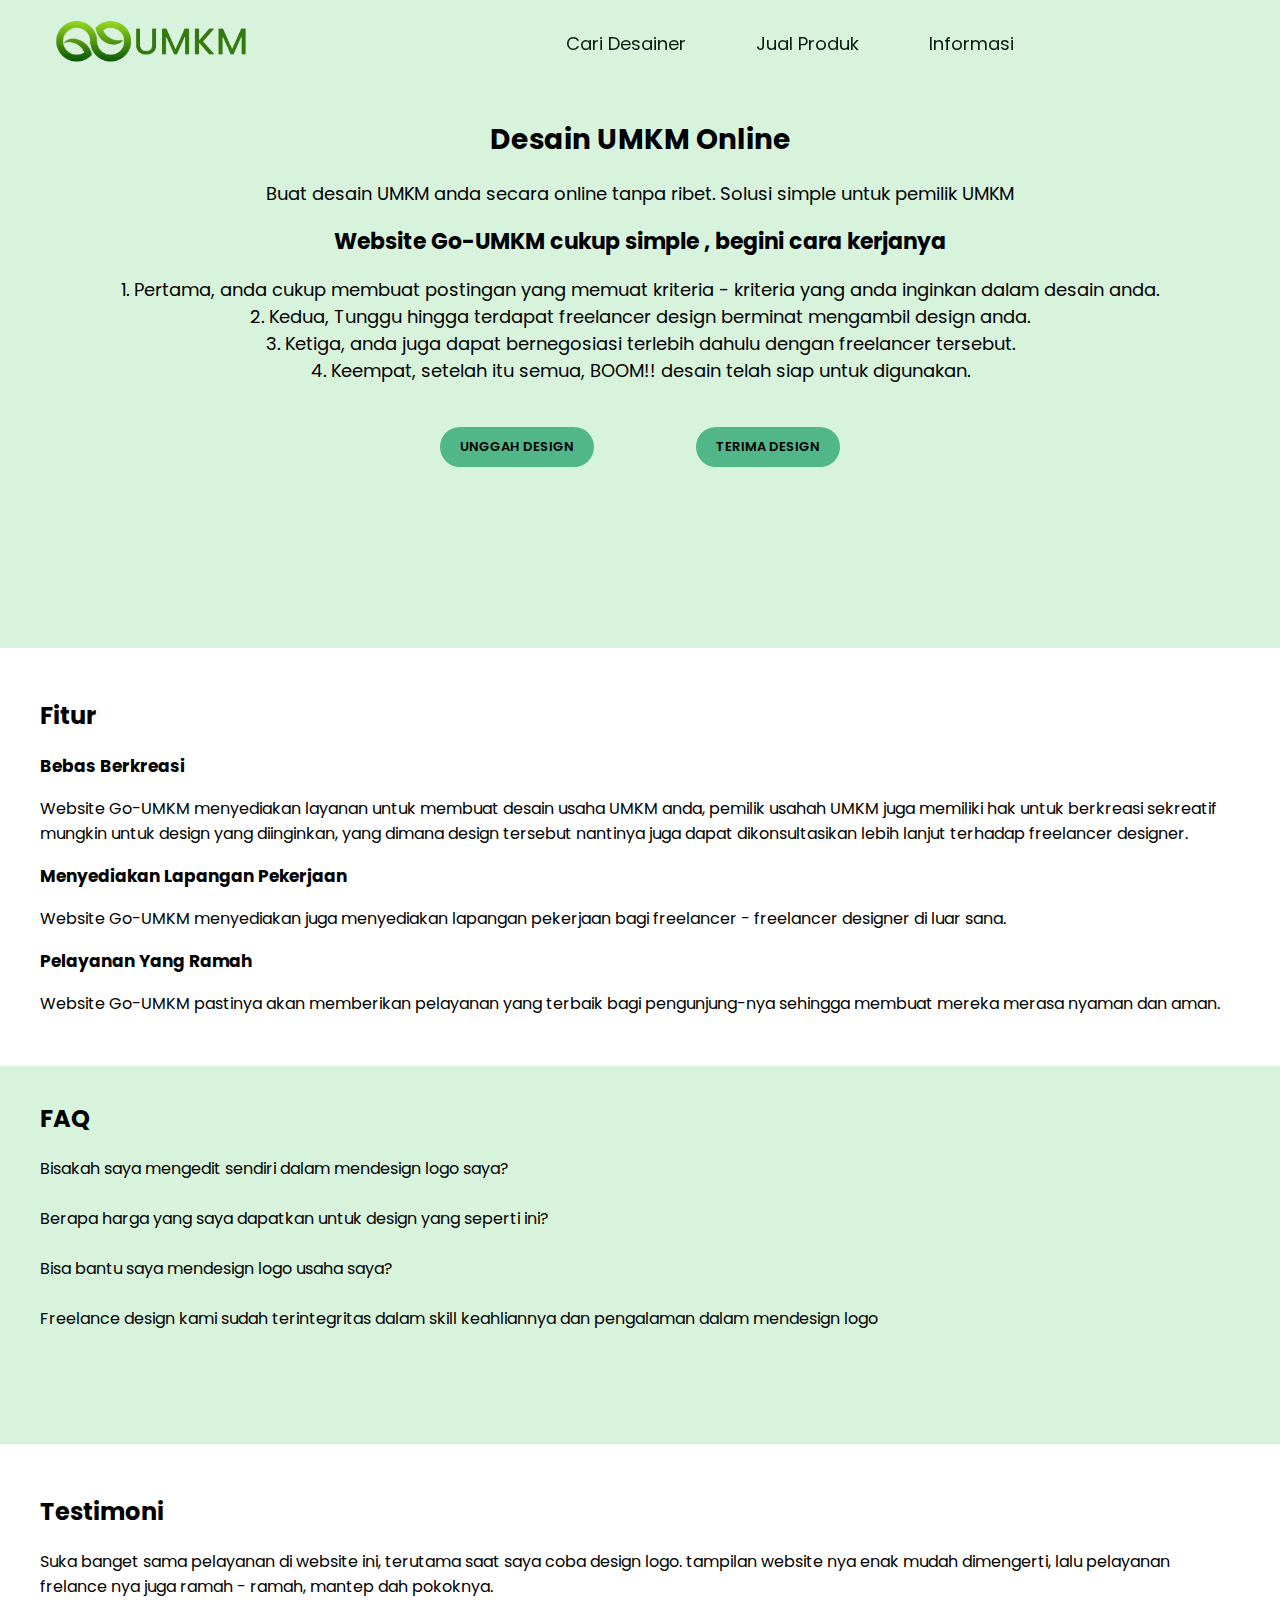
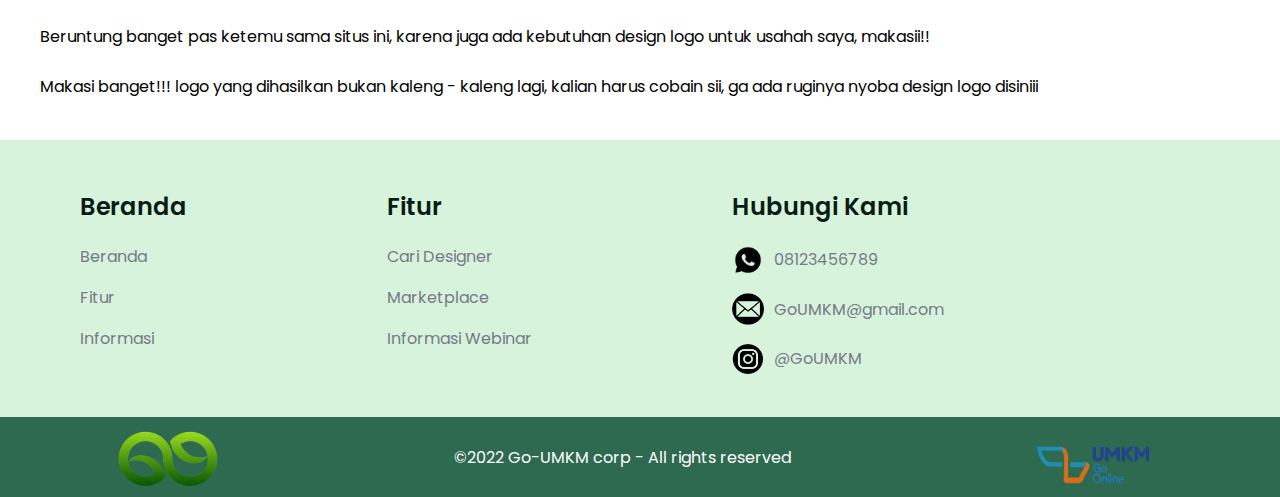
<file: index.html>
<!DOCTYPE html>
<html lang="en">
<head>
    <meta charset="UTF-8">
    <meta http-equiv="X-UA-Compatible" content="IE=edge">
    <meta name="viewport" content="width=device-width, initial-scale=1.0">
    <title>Designer </title>
    <link rel = "icon" href = "image/Icon logo baru.png" type = "image/x-icon">
    <link rel="preconnect" href="https://fonts.googleapis.com">
    <link rel="preconnect" href="https://fonts.gstatic.com" crossorigin>
    <link href="https://fonts.googleapis.com/css2?family=Poppins:wght@400;600;700&display=swap" rel="stylesheet">  
    <link rel="stylesheet" href="style.css">
</head>
<body>
    <header>
        <div class="wrapper">
            <nav class="navbar" id="nav">
                <div class="navbar-brand">
                    <a href="#home"><img src="image/Logo baru panjang.png" alt=""></a>
                </div>
                <ul class="navbar-nav ">
                    <li class="nav-item"><a href="#introduction">Cari Desainer</a></li>
                    <li class="nav-item"><a href="#fitur">Jual Produk</a></li>
                    <li class="nav-item"><a href="#divisi">Informasi</a></li>
                </ul>
            </nav>
            
            <!--akhir navbar-->


            <div class="GO-UMKM">
                <div class="center">
                    <br><br><br><br>
                    <div class="judul">
                        <h1>Desain UMKM Online</h1>
                    </div>
                    <div class="juduldecs">
                        <p>Buat desain UMKM anda secara online tanpa ribet. Solusi simple untuk pemilik UMKM</p>
                    </div>
                    
                    <h2>Website Go-UMKM  cukup simple , begini cara kerjanya</h2>
                    <div class="decs">
                        <p>1. Pertama, anda cukup membuat postingan yang memuat  kriteria - kriteria yang anda inginkan dalam desain anda. <br>
                            2. Kedua, Tunggu hingga terdapat freelancer design berminat mengambil design anda. <br>
                            3. Ketiga, anda juga dapat bernegosiasi terlebih dahulu dengan freelancer tersebut. <br>
                            4. Keempat, setelah itu semua, BOOM!! desain telah siap untuk digunakan.  </p> <br>
                    </div>
                        
                    
                    
                    <a href="post.html" class="btn postdesign">UNGGAH DESIGN</a>
                    <a href="accept.html" class="btn terimadesign">TERIMA DESIGN</a>                
                </div>
            </div>
        </div>
    </header>
    <!--akhir section header-->
    
    <div class="wrapper">
        <section class="fitur">
            <div class="left">
                <h2>Fitur</h2>

                <h3>Bebas Berkreasi</h3>
                <p>Website Go-UMKM menyediakan layanan untuk membuat desain usaha UMKM anda, pemilik usahah UMKM 
                    juga memiliki hak untuk berkreasi sekreatif mungkin untuk design yang diinginkan, yang dimana design
                    tersebut nantinya juga dapat dikonsultasikan lebih lanjut terhadap freelancer designer.</p>

                <h3>Menyediakan Lapangan Pekerjaan</h3>
                <p>Website Go-UMKM menyediakan juga menyediakan lapangan pekerjaan bagi freelancer - freelancer designer
                    di luar sana.</p> 
                    
                <h3>Pelayanan Yang Ramah</h3>
                <p>Website Go-UMKM pastinya akan memberikan pelayanan yang terbaik bagi pengunjung-nya sehingga 
                    membuat mereka merasa nyaman dan aman.</p>
            </div>
        </section>
    </div>
    <!--akhir section Fitur-->
    <section class="faq">
        <div class="wrapper">
            <h2 id="faq"> <br> FAQ </h2>

            <p>Bisakah saya mengedit sendiri dalam mendesign logo saya? <br> <br>
                Berapa harga yang saya dapatkan untuk design yang seperti ini?<br> <br>
                Bisa bantu saya mendesign logo usaha saya?<br> <br>
                Freelance design kami sudah terintegritas dalam skill keahliannya dan pengalaman dalam mendesign logo </p>
        </div>
    </section>
        
    <!--akhir section FAQ-->
    <section class="testimoni">
        <div class="wrapper">
            <div class="left">
                <h2 id="testi">Testimoni</h2>
                <p>Suka banget sama pelayanan di website ini, terutama saat saya coba design logo. tampilan website nya enak
                        mudah dimengerti, lalu pelayanan frelance nya juga ramah - ramah, mantep dah pokoknya.<br> <br>
                        Beruntung banget pas ketemu sama situs ini, karena juga ada kebutuhan design logo untuk usahah saya, 
                        makasii!!<br> <br>
                        Makasi banget!!! logo yang dihasilkan bukan kaleng - kaleng lagi, kalian harus cobain sii, ga ada ruginya nyoba 
                        design logo disiniii</p> <br>
            </div>
        </div>
    </section>
    
    <!--akhir section Testimoni-->

    <footer>
        <div class="prefooter">
            <div class="foot-desc">
                <div class="sec">
                    <h3>Beranda</h3>
                    <p>Beranda</p>
                    <p>Fitur</p>
                    <p>Informasi</p>
                </div>
                <div class="sec">
                    <h3>Fitur</h3>
                    <p>Cari Designer</p>
                    <p>Marketplace</p>
                    <p>Informasi Webinar</p>
                </div>
                <div class="sec">
                    <h3>Hubungi Kami</h3>
                    <div class="flex">
                        <img src="image/whatsapp.png" alt=""><p>08123456789</p>
                        
                    </div>
                    <div class="flex">
                        <img src="image/email.png" alt=""><p>GoUMKM@gmail.com</p>
                        
                    </div>
                    <div class="flex">
                        <img src="image/instagram.png" alt=""><p>@GoUMKM</p>
                        
                    </div>
                    
                    
                </div>
            </div>
        </div>
        <footer id="footer">
            <img src="image/logo.png" alt="logo" id="logo" height="80" width="100">
            <p style="color: white;">&#169;2022 Go-UMKM corp - All rights reserved</p>
            <img src="image/logo-umkm.png" alt="logo" id="logo" height="80" width="135">
        </footer>
    </footer>


    <script src="main.js"></script>
    
</body>
</html>
</file>
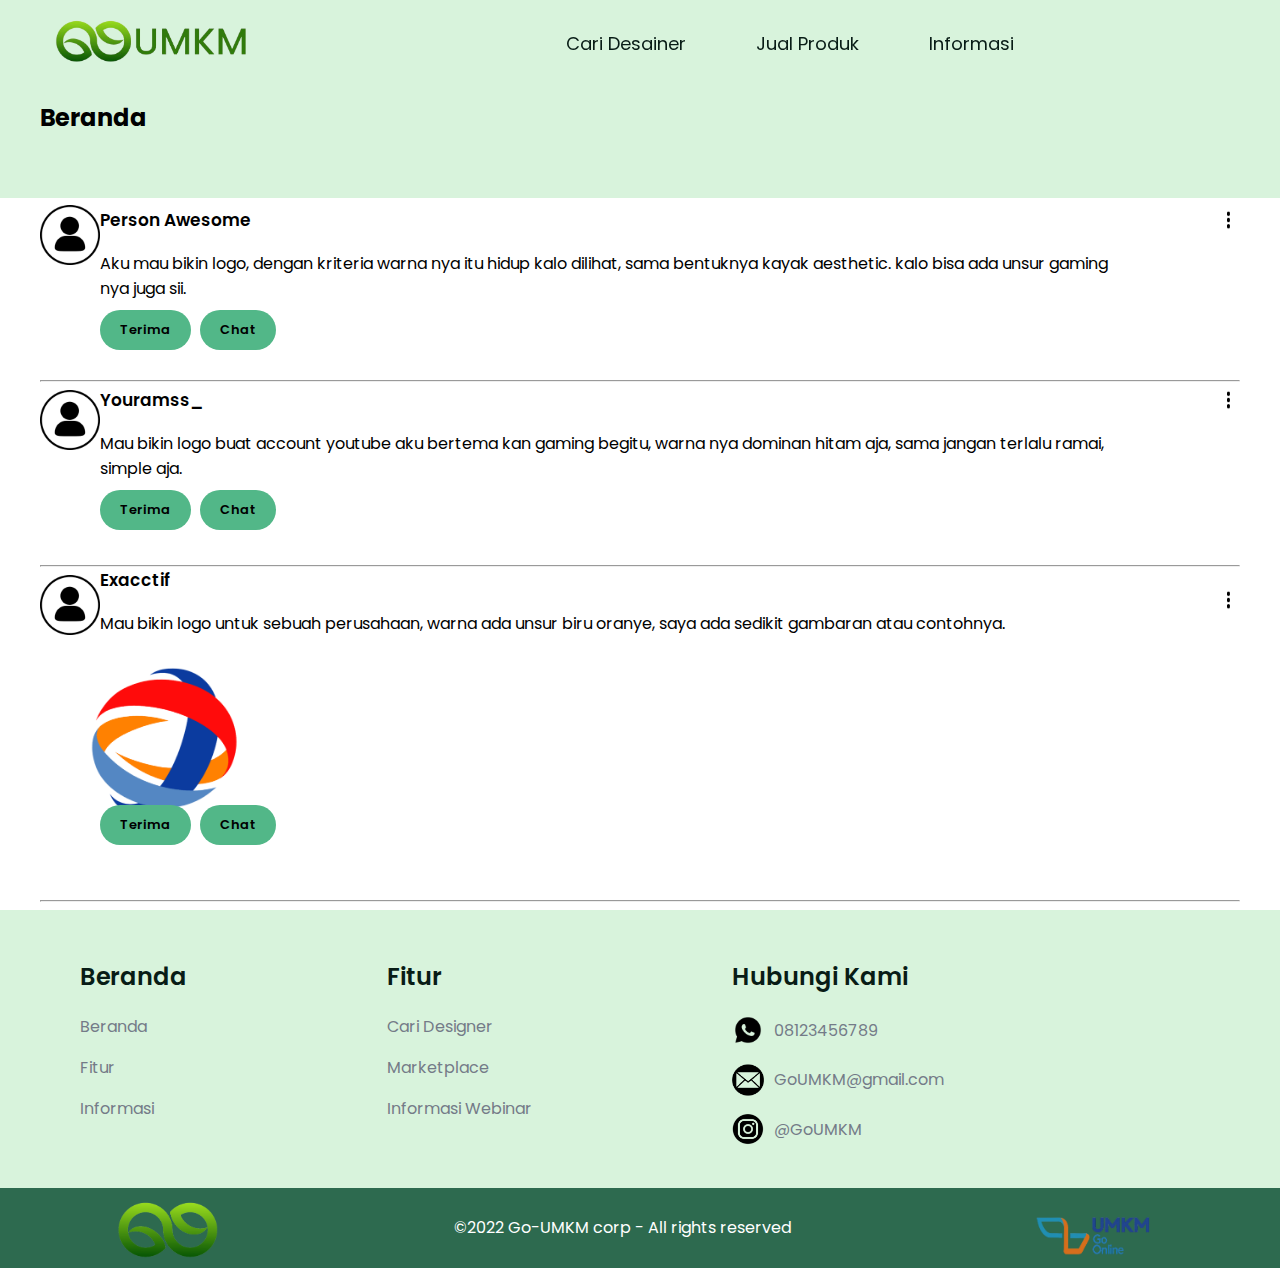
<file: accept.html>
<!DOCTYPE html>
<html lang="en">
<head>
    <meta charset="UTF-8">
    <meta http-equiv="X-UA-Compatible" content="IE=edge">
    <meta name="viewport" content="width=device-width, initial-scale=1.0">
    <title>Freelance Design</title>
    <link rel = "icon" href = "image/Icon logo baru.png" type = "image/x-icon">
    <link rel="preconnect" href="https://fonts.googleapis.com">
    <link rel="preconnect" href="https://fonts.gstatic.com" crossorigin>
    <link href="https://fonts.googleapis.com/css2?family=Poppins:wght@400;600;700&display=swap" rel="stylesheet">  
    <link rel="stylesheet" href="acceptstyle.css">
</head>
<body>
    <header>
        <div class="wrapper">
            <nav class="navbar" id="nav">
                <div class="navbar-brand">
                    <a href="#home"><img src="image/Logo baru panjang.png" alt=""></a>
                </div>
                <ul class="navbar-nav ">
                    <li class="nav-item"><a href="#introduction">Cari Desainer</a></li>
                    <li class="nav-item"><a href="#fitur">Jual Produk</a></li>
                    <li class="nav-item"><a href="#divisi">Informasi</a></li>
                </ul>
            </nav>
            <div class="accept">
                <h2>Beranda</h2>
            </div>
        </div>
    </header>
    <!--akhir section header-->

    <section class="postingan">
        <div class="wrapper">
            <div class="p1">
                <div class="profil"><br><br><br><br><br><br><br>
                    <img src="image/profile.png" alt="">
                </div>
                <div class="titiktiga1">
                    <img src="image/ellipsis-vertical-solid 1.png" alt="">
                </div>
                <h3>Person Awesome</h3>

                <p>Aku mau bikin logo, dengan kriteria warna nya itu hidup kalo dilihat, sama bentuknya kayak aesthetic.
                    kalo bisa ada unsur gaming <br> nya juga sii. </p>
                <div class="btnp1">
                    <a href="#" class="terima">Terima</a>
                    <a href="#" class="chat">Chat</a>
                </div>
                <br><br><br><br>
                <hr>
            </div>
            
            <div class="p2">
                <div class="profil">
                    <img src="image/profile.png" alt="">
                </div>
                <div class="titiktiga2">
                    <img src="image/ellipsis-vertical-solid 1.png" alt="">
                </div>
                <h3>Youramss_</h3>

                <p>Mau bikin logo buat account youtube aku bertema kan gaming begitu, warna nya dominan hitam aja,
                    sama jangan terlalu ramai, <br> simple aja. </p>

                    <div class="btnp2">
                        <a href="#" class="terima">Terima</a>
                        <a href="#" class="chat">Chat</a>
                    </div>
                <br><br><br><br>
                <hr>
            </div>

            <div class="p3">
                <div class="profil">
                    <img src="image/profile.png" alt="">
                </div>
                <div class="titiktiga3">
                    <img src="image/ellipsis-vertical-solid 1.png" alt="">
                </div>

                <h3>Exacctif</h3>

                <p>Mau bikin logo untuk sebuah perusahaan, warna ada unsur biru oranye, saya ada sedikit gambaran atau 
                    contohnya.</p>
                <div class="contohgambar">
                    <br>
                    <img src="image/contoh perusahaan.png" alt="">
                </div>
                    <div class="btnp3">
                        <a href="#" class="terima">Terima</a>
                        <a href="#" class="chat">Chat</a>
                    </div>
                <br><br><br><br><br><br><br><br><br>
                <hr>
            </div>

        </div>
    </section>

    <!--akhir section postingan-->

    <footer>
        <div class="prefooter">
            <div class="foot-desc">
                <div class="sec">
                    <h3>Beranda</h3>
                    <p>Beranda</p>
                    <p>Fitur</p>
                    <p>Informasi</p>
                </div>
                <div class="sec">
                    <h3>Fitur</h3>
                    <p>Cari Designer</p>
                    <p>Marketplace</p>
                    <p>Informasi Webinar</p>
                </div>
                <div class="sec">
                    <h3>Hubungi Kami</h3>
                    <div class="flex">
                        <img src="image/whatsapp.png" alt=""><p>08123456789</p>
                        
                    </div>
                    <div class="flex">
                        <img src="image/email.png" alt=""><p>GoUMKM@gmail.com</p>
                        
                    </div>
                    <div class="flex">
                        <img src="image/instagram.png" alt=""><p>@GoUMKM</p>
                        
                    </div>
                    
                    
                </div>
            </div>
        </div>
        <footer id="footer">
            <img src="image/logo.png" alt="logo" id="logo" height="80" width="100">
            <p style="color: white;">&#169;2022 Go-UMKM corp - All rights reserved</p>
            <img src="image/logo-umkm.png" alt="logo" id="logo" height="80" width="135">
        </footer>
    </footer>
    <!--akhir section footer-->

    <script src="main.js"></script>
    
</body>
</html>

    <script src="main.js"></script>
    
</body>
</html>
</file>
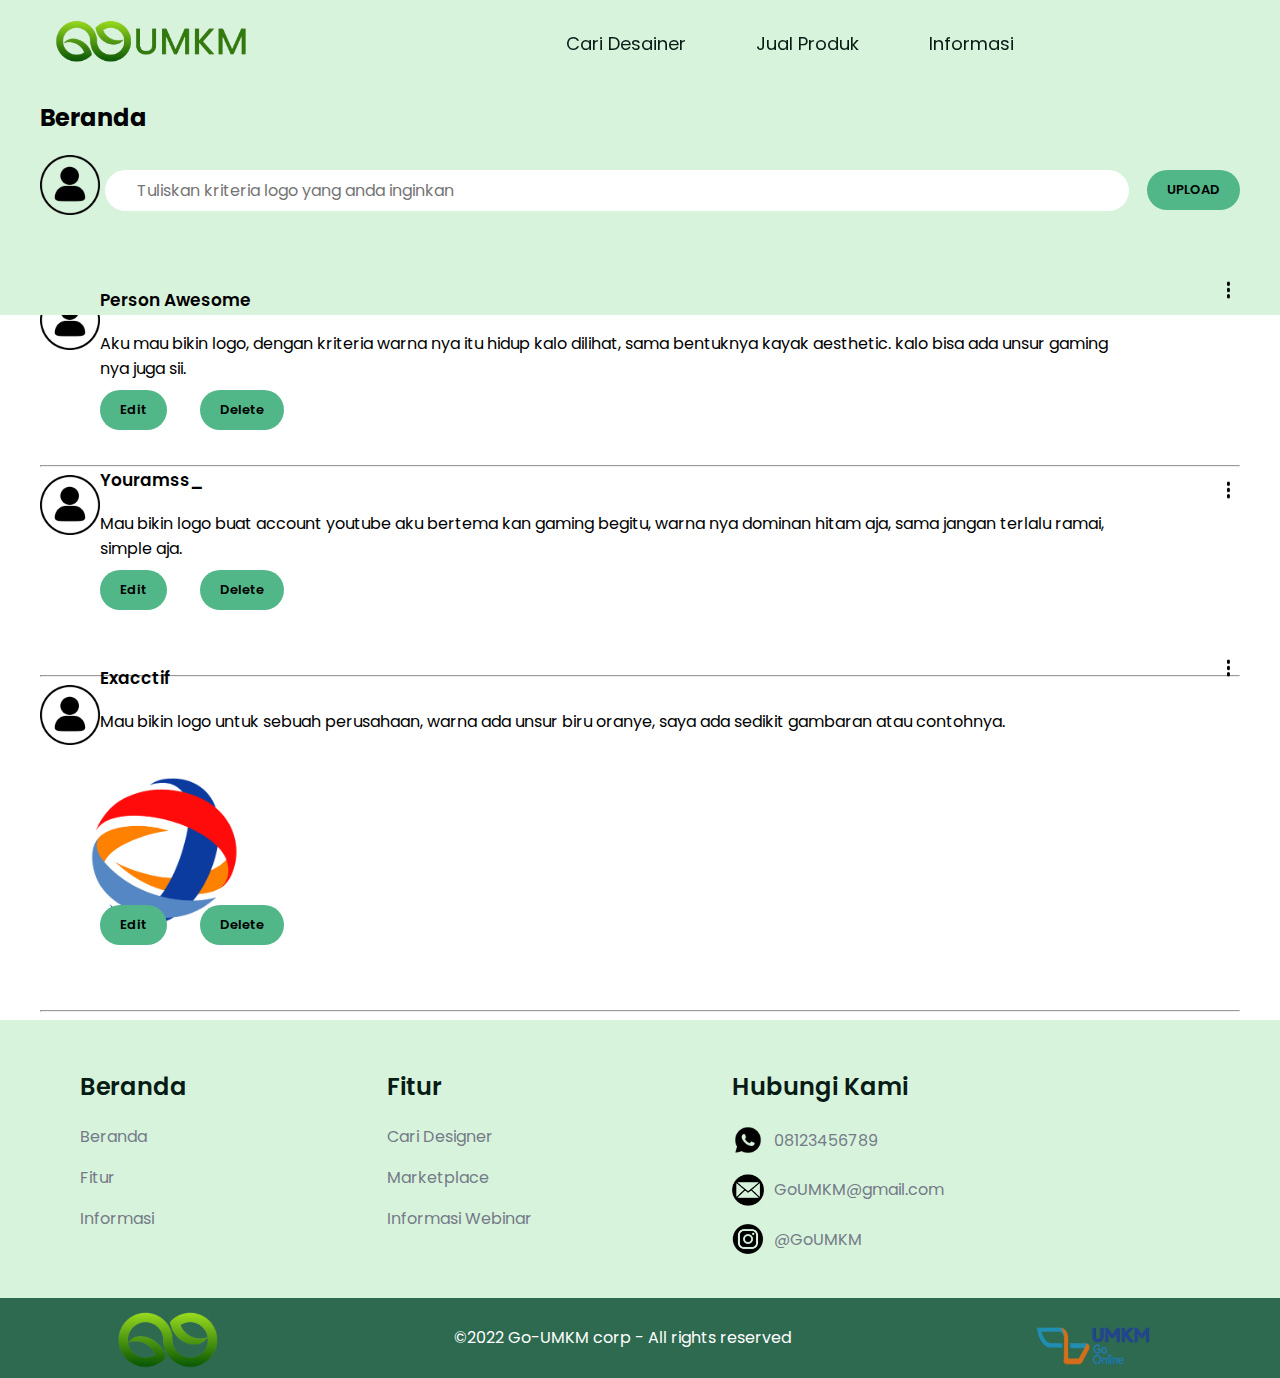
<file: post.html>
<!DOCTYPE html>
<html lang="en">
<head>
    <meta charset="UTF-8">
    <meta http-equiv="X-UA-Compatible" content="IE=edge">
    <meta name="viewport" content="width=device-width, initial-scale=1.0">
    <title>Upload Design</title>
    <link rel = "icon" href = "image/Icon logo baru.png" type = "image/x-icon">
    <link rel="preconnect" href="https://fonts.googleapis.com">
    <link rel="preconnect" href="https://fonts.gstatic.com" crossorigin>
    <link href="https://fonts.googleapis.com/css2?family=Poppins:wght@400;600;700&display=swap" rel="stylesheet">  
    <link rel="stylesheet" href="poststyle.css">
</head>
<body>
    <header>
        <div class="wrapper">
            <nav class="navbar" id="nav">
                <div class="navbar-brand">
                    <a href="#home"><img src="image/Logo baru panjang.png" alt=""></a>
                </div>
                <ul class="navbar-nav ">
                    <li class="nav-item"><a href="#introduction">Cari Desainer</a></li>
                    <li class="nav-item"><a href="#fitur">Jual Produk</a></li>
                    <li class="nav-item"><a href="#divisi">Informasi</a></li>
                </ul>
            </nav>
            <div class="post">
                <div class="hehe">
                    <h2>Beranda</h2>

                <img src="image/profile.png" alt="">
                </div>
                

                <form action="#">
                    <input type="text" placeholder="Tuliskan kriteria logo yang anda inginkan">
                    <button class="post-btn">UPLOAD</button>
                </form>
            </div>
        </div>
    </header>
    <!--akhir section header-->

    <section class="postingan">
        <div class="wrapper">
            <div class="p1">
                <div class="profil"><br><br><br><br><br><br><br><br><br><br>
                    <img src="image/profile.png" alt="">
                </div>
                <div class="titiktiga1">
                    <img src="image/ellipsis-vertical-solid 1.png" alt="">
                </div>
                <h3>Person Awesome</h3>

                <p>Aku mau bikin logo, dengan kriteria warna nya itu hidup kalo dilihat, sama bentuknya kayak aesthetic.
                    kalo bisa ada unsur gaming <br> nya juga sii. </p>
                <div class="btnp1">
                    <a href="#" class="edit">Edit</a>
                    <a href="#" class="delete">Delete</a>
                </div>
                <br><br><br><br>
                <hr>
            </div>
            
            <div class="p2">
                <div class="profil">
                    <img src="image/profile.png" alt="">
                </div>
                <div class="titiktiga2">
                    <img src="image/ellipsis-vertical-solid 1.png" alt="">
                </div>
                <h3>Youramss_</h3>

                <p>Mau bikin logo buat account youtube aku bertema kan gaming begitu, warna nya dominan hitam aja,
                    sama jangan terlalu ramai, <br> simple aja. </p>

                    <div class="btnp2">
                        <a href="#" class="edit">Edit</a>
                        <a href="#" class="delete">Delete</a>
                    </div>
                <br><br><br><br><br>
                <hr>
            </div>

            <div class="p3">
                <div class="profil">
                    <img src="image/profile.png" alt="">
                </div>
                <div class="titiktiga3">
                    <img src="image/ellipsis-vertical-solid 1.png" alt="">
                </div>

                <h3>Exacctif</h3>

                <p>Mau bikin logo untuk sebuah perusahaan, warna ada unsur biru oranye, saya ada sedikit gambaran atau 
                    contohnya.</p>
                <div class="contohgambar">
                    <br>
                    <img src="image/contoh perusahaan.png" alt="">
                </div>
                    <div class="btnp3">
                        <a href="#" class="edit">Edit</a>
                        <a href="#" class="delete">Delete</a>
                    </div>
                <br><br><br><br><br><br><br><br><br>
                <hr>
            </div>

        </div>
    </section>
    

    <!--akhir section postingan-->

    <footer>
        <div class="prefooter">
            <div class="foot-desc">
                <div class="sec">
                    <h3>Beranda</h3>
                    <p>Beranda</p>
                    <p>Fitur</p>
                    <p>Informasi</p>
                </div>
                <div class="sec">
                    <h3>Fitur</h3>
                    <p>Cari Designer</p>
                    <p>Marketplace</p>
                    <p>Informasi Webinar</p>
                </div>
                <div class="sec">
                    <h3>Hubungi Kami</h3>
                    <div class="flex">
                        <img src="image/whatsapp.png" alt=""><p>08123456789</p>
                        
                    </div>
                    <div class="flex">
                        <img src="image/email.png" alt=""><p>GoUMKM@gmail.com</p>
                        
                    </div>
                    <div class="flex">
                        <img src="image/instagram.png" alt=""><p>@GoUMKM</p>
                        
                    </div>
                    
                    
                </div>
            </div>
        </div>
        <footer id="footer">
            <img src="image/logo.png" alt="logo" id="logo" height="80" width="100">
            <p style="color: white;">&#169;2022 Go-UMKM corp - All rights reserved</p>
            <img src="image/logo-umkm.png" alt="logo" id="logo" height="80" width="135">
        </footer>
    </footer>

    <!--akhir section footer-->

    <script src="main.js"></script>
    
</body>
</html>
</file>
<file: style.css>
:root{
    --button-colour: #52B788;
    --background-colour: #74C69D;
    --footer-colour: #2D6A4F;
    --1: #D8F3DC;
    --2: #B7E4C7;
    --3: #95D5B2;
    --4: #74C69D;
    --5: #52B788;
    --6: #40916C;
    --7: #2D6A4F;
    --8: #1B4332;
    --9: #081C16;
}

*,
*::after,
*::before{
    box-sizing: border-box;
}


section{
    margin-top: 50px;
}

body{
    margin: 0;
    font-family: "Poppins", sans-serif;
}

.wrapper{
    max-width: 1200px;
    margin: 0 auto;
}

/*button*/
.btn{
    padding: 10px 20px;
    border-radius: 50px;
    color: black;
    display: inline-block;
    font-size: 13px;
    text-decoration: none;
    font-weight: 600;
}


.btn.postdesign{
    position: absolute;
    background: var(--button-colour);
    left: 400px;
}

.btn.terimadesign{
    position: absolute;
    background: var(--button-colour);
    right: 400px;
}

/*header*/
header{
    background: var(--1);
    height: 72vh;
    width: 100%;
}


/*Go-UMKM*/
.GO-UMKM{
    position: absolute;
    height: 100vh;
    width: 1200px;
    align-items: center;
    justify-content: space-between;
    text-align: center;
    
    
}

.GO-UMKM h1 {
    font-family: "Poppins", sans-serif;
    font-weight: 700;
    font-size: 28px;
    color: #000000;
    width: 100%;
    top: 80px;
}

.GO-UMKM h2{
font-family: "Poppins", sans-serif;
font-weight: 700;
font-size: 22px;
}

.GO-UMKM p{
font-family: "Poppins", sans-serif;
font-weight: 400;
font-size: 18px;
color: #000000;
}

/*Fitur*/
.fitur h2{
    font-family: "Poppins", sans-serif;
    font-weight: 700;
    font-size: 24px;
    display: flex;
    align-items: center;
    color: #000000;
}

.fitur h3{
    font-family: "Poppins", sans-serif;
    font-weight: 700;
    font-size: 17px;
    display: flex;
    align-items: center;
    color: #000000;
}

.fitur p{
    font-family: "Poppins", sans-serif;
    font-weight: 400;
    font-size: 16px;
    display: flex;
    align-items: center;
    color: #000000;
}

.faq{
    background: var(--1);
    height: 42vh;
    width: 100%;
}

.faq h2{
    font-family: "Poppins", sans-serif;
    font-weight: 700;
    font-size: 24px;
    display: flex;
    align-items: center;
    color: #000000;
}

.faq p{
    font-family: "Poppins", sans-serif;
    font-weight: 400;
    font-size: 16px;
    display: flex;
    align-items: center;
    color: #000000;
}

.testimoni h2{
    font-family: "Poppins", sans-serif;
    font-weight: 700;
    font-size: 24px;
    display: flex;
    align-items: center;
    color: #000000;
}

.testimoni p{
    font-family: "Poppins", sans-serif;
    font-weight: 400;
    font-size: 16px;
    display: flex;
    align-items: center;
    color: #000000;
}

.navbar {
    overflow: hidden;
    position: fixed;
    top: 0;
    width: 100%;  
    z-index: 1000;
    left: 0px; 
}
.nav-scrolled {
    backdrop-filter: blur(10px);
    background-color: #0005;
    color: white;
    transition: 0.5s ease-out;
}

.navbar-nav {
    list-style: none;
    display: flex;
    justify-content: center;
    align-items: center;
    margin: 0;
    padding: 0;
}
.nav-item {
    float: left;
    margin: 0px 20px;
}
.nav-item a {
    display: block;
    color: var(--9);
    text-align: center;
    padding: 15px 15px;
    margin: 15px 0px;
    text-decoration: none;
    font-size: 18px;
}
.nav-item a:hover {
    color: var(--3);
    transition: all 0.4s ease-in-out;
}
.navbar-brand img {
    float: left;
    height: 80px;
    width: 200px;
    margin: 0px 50px;
}
.navbar-brand img:hover {
    transform: scale(1.1);
    transition: all 0.4s ease-in-out;
}


/* BOX 1 */
.box1 {
    background-color: var(--1);
    justify-content: center;
    width: full;
    height: full;
    display: flex;
}
.box1 .picture {
    margin: 90px 50px;
    width: 75%;
}
.box1 .picture img {
    width: 100%;
    height: 100%;
}
.box1 .contents {
    margin: 90px 50px;
    width: 75%;
    display: flex;
    flex-direction: column;
    justify-content: center;
}
.contents h1 {
    font-size: 48px;
    font-weight: 600;
    text-align: center;
    margin-bottom: 10px;
    color: var(--9);
}
.contents p {
    font-size: 16px;
    text-align: center;
    margin-bottom: 20px;
    color: var(--7);
}
.contents button {
    border: none;
    text-decoration: none;
    background-color: var(--5);
    display: inline-block;
    cursor: pointer;
    padding: 10px 20px;
    margin: 10px auto;
    border-radius: 50px;
    width: 300px;
}
.contents button a {
    color: white;
    font-size: 18px;
}
.contents button:hover {
    background-color: var(--4);
    transition: all 0.4s ease-in-out;
    box-shadow: 1px 1px 20px rgba(0, 0, 0, 0.5);
    transform: translateY(-1px);
}
.contents button a:hover {
    color: var(--8);
}

.prefooter {
    display: flex;
    padding: 25px 80px;
    gap: 76px;
    background-color: var(--1);
}
.foot-desc {
    display: flex;
    flex-direction: row;
    gap: 200px;
}
.sec p {
    color: #747b88;
}
.sec img {
    height: 32px;
    width: 32px;
    
}

.sec h3 {
    color: var(--9);
    font-size: 24px;
    margin-bottom: 20px;
    font-weight: 600;
}

#footer {
    display: flex;
    background-color: var(--7);
    justify-content: space-around;
    align-items: center;
}

.flex {
    display: flex;
    margin: 5px 0px 5px 0px;
}


.flex p {
    margin-top: 3.5px;
    margin-left: 10px;
    align-items: center;
    
}

/* underline-animation */
.hover-underline-animation {
    display: inline-block;
    position: relative;
    color: white;
}
.hover-underline-animation:after {
    content: '';
    position: absolute;
    width: 100%;
    transform: scaleX(0);
    height: 2.5px;
    bottom: 0;
    left: 0;
    background-color: var(--5);
    transform-origin: bottom right;
    transition: transform 0.3s ease-out;
    border-radius: 5px;
}
.hover-underline-animation:hover:after {
    transform: scaleX(1);
    transform-origin: bottom left;
}





@media(max-width: 1100px){
    .btn{
        padding: 12px 20px;
    }

    .wrapper{
        max-width: 1000px;
        padding: 0 1px;
    }

    nav{
        width: 100%;
        left: 0;
        right: 0;
        padding: 20px 20px;
    }

    nav.scrolled{
        padding: 20px 20px;
    }

    header,
    .GO-UMKM,
    header .wrapper{
        max-height: 1000px;
    }

    .GO-UMKM{
        flex-direction: column;
    }

    .GO-UMKM .center {
        position: absolute;
        width: 1000px;
        height: 200px;
        left: -500px;
        top: 398px;
        font-style: normal;
        font-weight: 400;
        font-size: 24px;
        line-height: 29px;
        display: flex;
        align-items: center;
        color: #000000;
    }

    .GO-UMKM .judul{
        position: absolute;
        top: -300px;
        left: 100px;
    }

    .btn.postdesign{
        position: absolute;
        background: var(--button-colour);
        left: 350px;
    }
    
    .btn.terimadesign{
        position: absolute;
        background: var(--button-colour);
        right: 350px;
    }

    img{
        width: 50px;
        height: 19.17px;
    }

    header{
        background: linear-gradient(180deg, #95D5B2 0%, #2D6A4F 100%);
        height: 47vh;
        width: 100%;
    }
    
    section{
        padding: 20px 20px;
        margin-top: 0px;
    }

    .fitur{
        width: 50%;
    }

    .testimoni{
        width: 50%;
    }

    .faq{
    background: linear-gradient(180deg, #2D6A4F 0%, #95D5B2 100%);
    height: 28vh;
    width: 60%;
    }

    footer{
        background: var(--footer-colour);
        color: #fff;
        margin-top: 50px;
        padding: 10px 20px;
    }
}

@media(max-width:640px){
    section{
        margin-top: 5px;
    }
    
    body{
        margin: 0;
        font-family: "Poppins", sans-serif;
    }
    
    .wrapper{
        max-width: 640px;
        margin: 0 auto;
    }
    
    /*button*/
    .btn{
        padding: 5px 10px;
        border-radius: 20px;
        color: black;
        display: inline-block;
        font-size: 10px;
        text-decoration: none;
        font-weight: 600;
    }
    
    
    .btn.postdesign{
        position: absolute;
        background: var(--button-colour);
        top: -30px;
        left: 530px;
    }
    
    .btn.terimadesign{
        position: absolute;
        background: var(--button-colour);
        top: -30px;
        right: 220px;
    }
    
    /*header*/
    header{
        background: linear-gradient(180deg, #95D5B2 0%, #2D6A4F 100%);
        height: 52.5vh;
        width: 100%;
    }
    
    /*Go-UMKM*/
    .GO-UMKM{
        position: absolute;
        height: 100vh;
        align-items: center;
        justify-content: space-between;
        text-align: center;
        
        
    }
    
    .GO-UMKM h1 {
        position: absolute;
        font-family: "Poppins", sans-serif;
        font-weight: 700;
        font-size: 24px;
        color: #000000;
        top: -60px;
        left: 500px;
        width: 100%;
        
    }
    
    .GO-UMKM h2{
        position: absolute;
        font-family: "Poppins", sans-serif;
        font-weight: 700;
        font-size: 19px;
        top: -210px;
        left: 450px;
    }

    .decs p{
        position: absolute;
        display: flex;
        font-family: "Poppins", sans-serif;
        font-weight: 400;
        font-size: 10px;
        color: #000000;
        left: 380px;
        top: -160px;
    }
    
    .juduldecs p{
        position: absolute;
        display: flex;
        font-family: "Poppins", sans-serif;
        font-weight: 400;
        font-size: 10px;
        color: #000000;
        left: 500px;
        top: -250px;
    }
    
    
    /*Fitur*/
    .fitur h2{
        font-family: "Poppins", sans-serif;
        font-weight: 700;
        font-size: 24px;
        display: flex;
        align-items: center;
        color: #000000;
    }
    
    .fitur h3{
        font-family: "Poppins", sans-serif;
        font-weight: 700;
        font-size: 17px;
        display: flex;
        align-items: center;
        color: #000000;
    }
    
    .fitur p{
        font-family: "Poppins", sans-serif;
        font-weight: 400;
        font-size: 16px;
        display: flex;
        align-items: center;
        color: #000000;
    }
    
    .faq{
        background: linear-gradient(180deg, #2D6A4F 0%, #95D5B2 100%);
        height: 42vh;
        width: 100%;
    }
    
    .faq h2{
        font-family: "Poppins", sans-serif;
        font-weight: 700;
        font-size: 24px;
        display: flex;
        align-items: center;
        color: #000000;
    }
    
    .faq p{
        font-family: "Poppins", sans-serif;
        font-weight: 400;
        font-size: 16px;
        display: flex;
        align-items: center;
        color: #000000;
    }
    
    .testimoni h2{
        font-family: "Poppins", sans-serif;
        font-weight: 700;
        font-size: 24px;
        display: flex;
        align-items: center;
        color: #000000;
    }
    
    .testimoni p{
        font-family: "Poppins", sans-serif;
        font-weight: 400;
        font-size: 16px;
        display: flex;
        align-items: center;
        color: #000000;
    }   
    
    .navbar {
        overflow: hidden;
        position: fixed;
        top: -20px;
        width: 100%;  
        z-index: 1000;
        left: -68px; 
    }
    .nav-scrolled {
        backdrop-filter: blur(10px);
        background-color: #0005;
        color: white;
        transition: 0.5s ease-out;
    }
    
    .navbar-nav {
        position: absolute;
        list-style: none;
        display: flex;
        justify-content: center;
        align-items: center;
        margin: 0;
        padding: 0;
        left: 160px;
        top: 12px;
    }
    .nav-item {
        
        float: left;
        margin: -50px 20px;
        left: 200px;
        top: 18px;
        
    }
    .nav-item a {
        display: block;
        color: var(--9);
        text-align: center;
        padding: 50px 1px;
        margin: 15px -15px;
        text-decoration: none;
        font-size: 10px;
    }
    .nav-item a:hover {
        color: var(--3);
        transition: all 0.4s ease-in-out;
    }
    .navbar-brand img {
        float: left;
        height: 30.67px;
        width: 80px;
        margin: 0px 50px;
    }
    .navbar-brand img:hover {
        transform: scale(1.1);
        transition: all 0.4s ease-in-out;
    }
    
    
    /* BOX 1 */
    .box1 {
        background-color: var(--1);
        justify-content: center;
        width: full;
        height: full;
        display: flex;
    }
    .box1 .picture {
        margin: 90px 50px;
        width: 75%;
    }
    .box1 .picture img {
        width: 100%;
        height: 100%;
    }
    .box1 .contents {
        margin: 90px 50px;
        width: 75%;
        display: flex;
        flex-direction: column;
        justify-content: center;
    }
    .contents h1 {
        font-size: 48px;
        font-weight: 600;
        text-align: center;
        margin-bottom: 10px;
        color: var(--9);
    }
    .contents p {
        font-size: 16px;
        text-align: center;
        margin-bottom: 20px;
        color: var(--7);
    }
    .contents button {
        border: none;
        text-decoration: none;
        background-color: var(--5);
        display: inline-block;
        cursor: pointer;
        padding: 10px 20px;
        margin: 10px auto;
        border-radius: 50px;
        width: 300px;
    }
    .contents button a {
        color: white;
        font-size: 18px;
    }
    .contents button:hover {
        background-color: var(--4);
        transition: all 0.4s ease-in-out;
        box-shadow: 1px 1px 20px rgba(0, 0, 0, 0.5);
        transform: translateY(-1px);
    }
    .contents button a:hover {
        color: var(--8);
    }
    
}
</file>
<file: acceptstyle.css>
:root{
    --button-colour: #52B788;
    --footer-colour: #2D6A4F;
    --1: #D8F3DC;
    --2: #B7E4C7;
    --3: #95D5B2;
    --4: #74C69D;
    --5: #52B788;
    --6: #40916C;
    --7: #2D6A4F;
    --8: #1B4332;
    --9: #081C16;
}

*,
*::after,
*::before{
    box-sizing: border-box;
}

section{
    margin-top: 30px;
    margin-bottom: 0;
}

body{
    margin: 0;
    font-family: "Poppins", sans-serif;
}

.wrapper{
    max-width: 1200px;
    margin: 0 auto;
}

.btn{
    padding: 10px 20px;
    border-radius: 50px;
    color: black;
    display: inline-block;
    font-size: 13px;
    text-decoration: none;
    font-weight: 600;
}

.btn.terima{
    background: var(--button-colour);
}

.btn.chat{
    background: var(--button-colour);
}

.terima{
    background: var(--button-colour);
    padding: 10px 20px;
    border-radius: 50px;
    color: black;
    display: inline-block;
    font-size: 13px;
    text-decoration: none;
    font-weight: 600;
}
.chat{
    background: var(--button-colour);
    padding: 10px 20px;
    border-radius: 50px;
    color: black;
    display: inline-block;
    font-size: 13px;
    text-decoration: none;
    font-weight: 600; 
}

header{
    position: absolute;
    background: var(--1);
    height: 22vh;
    width: 100%;
    top: 0;
}


.logo img{
    width: 250px;
    height: 95.86px;
}

.post img{
    width: 60px;
    height: 60px;
}

.post p{
    font-family: "Poppins", sans-serif;
    font-weight: 400;
    font-size: 16px;
    position: absolute;
    top: 180px;
    left: 100px;
    align-items: center;
    color: #000000;
}

/*postingan*/
.profil img{
    width: 60px;
    height: 60px;
}

.p1 h3{
    font-family: "Poppins", sans-serif;
    font-weight: 600;
    font-size: 17px;
    position: absolute;
    top: 190px;
    left: 100px;
    align-items: center;
    color: #000000;
}

.p1 p{
    font-family: "Poppins", sans-serif;
    font-weight: 400;
    font-size: 16px;
    position: absolute;
    top: 235px;
    left: 100px;
    align-items: center;
    color: #000000;
}

.titiktiga1 img{
    position: absolute;
    top: 210px;
    right: 50px;
    width: 3.5px;
    height: 20.46px;
}

.titiktiga2 img{
    position: absolute;
    top: 390px;
    right: 50px;
    width: 3.5px;
    height: 20.46px;
}

.titiktiga3 img{
    position: absolute;
    top: 590px;
    right: 50px;
    width: 3.5px;
    height: 20.46px;
}

.btnp1 .terima{
    position: absolute;
    top: 310px;
    left: 100px;
}

.btnp1 .chat{
    position: absolute;
    top: 310px;
    left: 200px;
}

.p2 h3{
    font-family: "Poppins", sans-serif;
    font-weight: 600;
    font-size: 17px;
    position: absolute;
    top: 370px;
    left: 100px;
    align-items: center;
    color: #000000;
}

.p2 p{
    font-family: "Poppins", sans-serif;
    font-weight: 400;
    font-size: 16px;
    position: absolute;
    top: 415px;
    left: 100px;
    align-items: center;
    color: #000000;
}

.btnp2 .terima{
    position: absolute;
    top: 490px;
    left: 100px;
}

.btnp2 .chat{
    position: absolute;
    top: 490px;
    left: 200px;
}

.p3 h3{
    font-family: "Poppins", sans-serif;
    font-weight: 600;
    font-size: 17px;
    position: absolute;
    top: 550px;
    left: 100px;
    align-items: center;
    color: #000000;
}

.p3 p{
    font-family: "Poppins", sans-serif;
    font-weight: 400;
    font-size: 16px;
    position: absolute;
    top: 595px;
    left: 100px;
    align-items: center;
    color: #000000;
}

.contohgambar img{
    position: absolute;
    width: 150px;
    height: 151.27px;
    left: 90px;
}

.btnp3 .terima{
    position: absolute;
    top: 805px;
    left: 100px;
}

.btnp3 .chat{
    position: absolute;
    top: 805px;
    left: 200px;
}

.navbar {
    overflow: hidden;
    position: fixed;
    top: 0;
    width: 100%;  
    z-index: 1000;
    left: 0px; 
}
.nav-scrolled {
    backdrop-filter: blur(10px);
    background-color: #0005;
    color: white;
    transition: 0.5s ease-out;
}

.navbar-nav {
    list-style: none;
    display: flex;
    justify-content: center;
    align-items: center;
    margin: 0;
    padding: 0;
}
.nav-item {
    float: left;
    margin: 0px 20px;
}
.nav-item a {
    display: block;
    color: var(--9);
    text-align: center;
    padding: 15px 15px;
    margin: 15px 0px;
    text-decoration: none;
    font-size: 18px;
}
.nav-item a:hover {
    color: var(--3);
    transition: all 0.4s ease-in-out;
}
.navbar-brand img {
    float: left;
    height: 80px;
    width: 200px;
    margin: 0px 50px;
}
.navbar-brand img:hover {
    transform: scale(1.1);
    transition: all 0.4s ease-in-out;
}


/* BOX 1 */
.box1 {
    background-color: var(--1);
    justify-content: center;
    width: full;
    height: full;
    display: flex;
}
.box1 .picture {
    margin: 90px 50px;
    width: 75%;
}
.box1 .picture img {
    width: 100%;
    height: 100%;
}
.box1 .contents {
    margin: 90px 50px;
    width: 75%;
    display: flex;
    flex-direction: column;
    justify-content: center;
}
.contents h1 {
    font-size: 48px;
    font-weight: 600;
    text-align: center;
    margin-bottom: 10px;
    color: var(--9);
}

.flex {
    display: flex;
    margin: 5px 0px 5px 0px;
}


.flex p {
    margin-top: 3.5px;
    margin-left: 10px;
    align-items: center;
    
}
.contents p {
    font-size: 16px;
    text-align: center;
    margin-bottom: 20px;
    color: var(--7);
}
.contents button {
    border: none;
    text-decoration: none;
    background-color: var(--5);
    display: inline-block;
    cursor: pointer;
    padding: 10px 20px;
    margin: 10px auto;
    border-radius: 50px;
    width: 300px;
}
.contents button a {
    color: white;
    font-size: 18px;
}
.contents button:hover {
    background-color: var(--4);
    transition: all 0.4s ease-in-out;
    box-shadow: 1px 1px 20px rgba(0, 0, 0, 0.5);
    transform: translateY(-1px);
}
.contents button a:hover {
    color: var(--8);
}

.prefooter {
    display: flex;
    padding: 25px 80px;
    gap: 76px;
    background-color: var(--1);
}
.foot-desc {
    display: flex;
    flex-direction: row;
    gap: 200px;
}
.sec p {
    color: #747b88;
}
.sec img {
    height: 32px;
    width: 32px;
    
}

.sec h3 {
    color: var(--9);
    font-size: 24px;
    margin-bottom: 20px;
    font-weight: 600;
}

#footer {
    display: flex;
    background-color: var(--7);
    justify-content: space-around;
    align-items: center;
}

/* underline-animation */
.hover-underline-animation {
    display: inline-block;
    position: relative;
    color: white;
}
.hover-underline-animation:after {
    content: '';
    position: absolute;
    width: 100%;
    transform: scaleX(0);
    height: 2.5px;
    bottom: 0;
    left: 0;
    background-color: var(--5);
    transform-origin: bottom right;
    transition: transform 0.3s ease-out;
    border-radius: 5px;
}
.hover-underline-animation:hover:after {
    transform: scaleX(1);
    transform-origin: bottom left;
}

.accept{
    position: absolute;
    top: 80px;
}
</file>
<file: poststyle.css>
:root{
    --button-colour: #52B788;
    --footer-colour: #2D6A4F;
    --1: #D8F3DC;
    --2: #B7E4C7;
    --3: #95D5B2;
    --4: #74C69D;
    --5: #52B788;
    --6: #40916C;
    --7: #2D6A4F;
    --8: #1B4332;
    --9: #081C16;
}

*,
*::after,
*::before{
    box-sizing: border-box;
}

section{
    margin-top: 40px;
}

body{
    margin: 0;
    font-family: "Poppins", sans-serif;
    
}

.wrapper{
    max-width: 1200px;
    margin: 0 auto;
}

.btn{
    padding: 10px 20px;
    border-radius: 50px;
    color: black;
    display: inline-block;
    font-size: 13px;
    text-decoration: none;
    font-weight: 600;
}



.btn.edit{
    background: var(--button-colour);
}

.btn.delete{
    background: var(--button-colour);
}

.edit{
    background: var(--button-colour);
    padding: 10px 20px;
    border-radius: 50px;
    color: black;
    display: inline-block;
    font-size: 13px;
    text-decoration: none;
    font-weight: 600;
}
.delete{
    background: var(--button-colour);
    padding: 10px 20px;
    border-radius: 50px;
    color: black;
    display: inline-block;
    font-size: 13px;
    text-decoration: none;
    font-weight: 600; 
}

header{
    position: absolute;
    background: var(--1);
    height: 35vh;
    width: 100%;
    top: 0;
}
.flex {
    display: flex;
    margin: 5px 0px 5px 0px;
}


.flex p {
    margin-top: 3.5px;
    margin-left: 10px;
    align-items: center;
    
}


.logo img{
    position: absolute;
    width: 250px;
    height: 95.86px;
}

.post .hehe{
    position: absolute;
    top: 80px;
}

.post img{
    width: 60px;
    height: 60px;
}

.post p{
    font-family: "Poppins", sans-serif;
    font-weight: 400;
    font-size: 16px;
    position: absolute;
    top: 180px;
    left: 100px;
    align-items: center;
    color: #000000;
}

/*postingan*/
.profil img{
    width: 60px;
    height: 60px;
}

.p1 h3{
    font-family: "Poppins", sans-serif;
    font-weight: 600;
    font-size: 17px;
    position: absolute;
    top: 270px;
    left: 100px;
    align-items: center;
    color: #000000;
}

.p1 p{
    font-family: "Poppins", sans-serif;
    font-weight: 400;
    font-size: 16px;
    position: absolute;
    top: 315px;
    left: 100px;
    align-items: center;
    color: #000000;
}

.titiktiga1 img{
    position: absolute;
    top: 280px;
    right: 50px;
    width: 3.5px;
    height: 20.46px;
}

.titiktiga2 img{
    position: absolute;
    top: 480px;
    right: 50px;
    width: 3.5px;
    height: 20.46px;
}

.titiktiga3 img{
    position: absolute;
    top: 658px;
    right: 50px;
    width: 3.5px;
    height: 20.46px;
}

.btnp1 .edit{
    position: absolute;
    top: 390px;
    left: 100px;
}

.btnp1 .delete{
    position: absolute;
    top: 390px;
    left: 200px;
}

.p2 h3{
    font-family: "Poppins", sans-serif;
    font-weight: 600;
    font-size: 17px;
    position: absolute;
    top: 450px;
    left: 100px;
    align-items: center;
    color: #000000;
}

.p2 p{
    font-family: "Poppins", sans-serif;
    font-weight: 400;
    font-size: 16px;
    position: absolute;
    top: 495px;
    left: 100px;
    align-items: center;
    color: #000000;
}

.btnp2 .edit{
    position: absolute;
    top: 570px;
    left: 100px;
}

.btnp2 .delete{
    position: absolute;
    top: 570px;
    left: 200px;
}

.p3 h3{
    font-family: "Poppins", sans-serif;
    font-weight: 600;
    font-size: 17px;
    position: absolute;
    top: 648px;
    left: 100px;
    align-items: center;
    color: #000000;
}

.p3 p{
    font-family: "Poppins", sans-serif;
    font-weight: 400;
    font-size: 16px;
    position: absolute;
    top: 693px;
    left: 100px;
    align-items: center;
    color: #000000;
}

.contohgambar img{
    position: absolute;
    width: 150px;
    height: 151.27px;
    left: 90px;
}

.btnp3 .edit{
    position: absolute;
    top: 905px;
    left: 100px;
}

.btnp3 .delete{
    position: absolute;
    top: 905px;
    left: 200px;
}

.navbar {
    overflow: hidden;
    position: fixed;
    top: 0;
    width: 100%;  
    z-index: 1000;
    left: 0px; 
}
.nav-scrolled {
    backdrop-filter: blur(10px);
    background-color: #0005;
    color: white;
    transition: 0.5s ease-out;
}

.navbar-nav {
    list-style: none;
    display: flex;
    justify-content: center;
    align-items: center;
    margin: 0;
    padding: 0;
}
.nav-item {
    float: left;
    margin: 0px 20px;
}
.nav-item a {
    display: block;
    color: var(--9);
    text-align: center;
    padding: 15px 15px;
    margin: 15px 0px;
    text-decoration: none;
    font-size: 18px;
}
.nav-item a:hover {
    color: var(--3);
    transition: all 0.4s ease-in-out;
}
.navbar-brand img {
    float: left;
    height: 80px;
    width: 200px;
    margin: 0px 50px;
}
.navbar-brand img:hover {
    transform: scale(1.1);
    transition: all 0.4s ease-in-out;
}


/* BOX 1 */
.box1 {
    background-color: var(--1);
    justify-content: center;
    width: full;
    height: full;
    display: flex;
}
.box1 .picture {
    margin: 90px 50px;
    width: 75%;
}
.box1 .picture img {
    width: 100%;
    height: 100%;
}
.box1 .contents {
    margin: 90px 50px;
    width: 75%;
    display: flex;
    flex-direction: column;
    justify-content: center;
}
.contents h1 {
    font-size: 48px;
    font-weight: 600;
    text-align: center;
    margin-bottom: 10px;
    color: var(--9);
}
.contents p {
    font-size: 16px;
    text-align: center;
    margin-bottom: 20px;
    color: var(--7);
}
.contents button {
    border: none;
    text-decoration: none;
    background-color: var(--5);
    display: inline-block;
    cursor: pointer;
    padding: 10px 20px;
    margin: 10px auto;
    border-radius: 50px;
    width: 300px;
}
.contents button a {
    color: white;
    font-size: 18px;
}
.contents button:hover {
    background-color: var(--4);
    transition: all 0.4s ease-in-out;
    box-shadow: 1px 1px 20px rgba(0, 0, 0, 0.5);
    transform: translateY(-1px);
}
.contents button a:hover {
    color: var(--8);
}

.prefooter {
    display: flex;
    padding: 25px 80px;
    gap: 76px;
    background-color: var(--1);
}
.foot-desc {
    display: flex;
    flex-direction: row;
    gap: 200px;
}
.sec p {
    color: #747b88;
}
.sec img {
    height: 32px;
    width: 32px;
    
}

.sec h3 {
    color: var(--9);
    font-size: 24px;
    margin-bottom: 20px;
    font-weight: 600;
}

#footer {
    display: flex;
    background-color: var(--7);
    justify-content: space-around;
    align-items: center;
}

/* underline-animation */
.hover-underline-animation {
    display: inline-block;
    position: relative;
    color: white;
}
.hover-underline-animation:after {
    content: '';
    position: absolute;
    width: 100%;
    transform: scaleX(0);
    height: 2.5px;
    bottom: 0;
    left: 0;
    background-color: var(--5);
    transform-origin: bottom right;
    transition: transform 0.3s ease-out;
    border-radius: 5px;
}
.hover-underline-animation:hover:after {
    transform: scaleX(1);
    transform-origin: bottom left;
}

header form{
    margin-left: 20px;
    margin-top: 16px;

}

header form input{
    font-family: "Poppins", sans-serif;
    font-weight: 400;
    font-size: 16px;
    border-radius: 50px;
    border: 0;
    position: absolute;
    top: 170px;
    left: 105px;
    padding: 8px 32px;
    width: 80%;
    color: #000000;
}

header form .post-btn{
    font-family: "Poppins", sans-serif;
    font-weight: 600;
    font-size: 13px;
    position: absolute;
    right: 40px;
    top: 190px;
    transform: translateY(-50%);
    border-radius: 50px;
    background-color: var(--button-colour);
    padding: 10px 20px;
    border: none;
}
</file>
